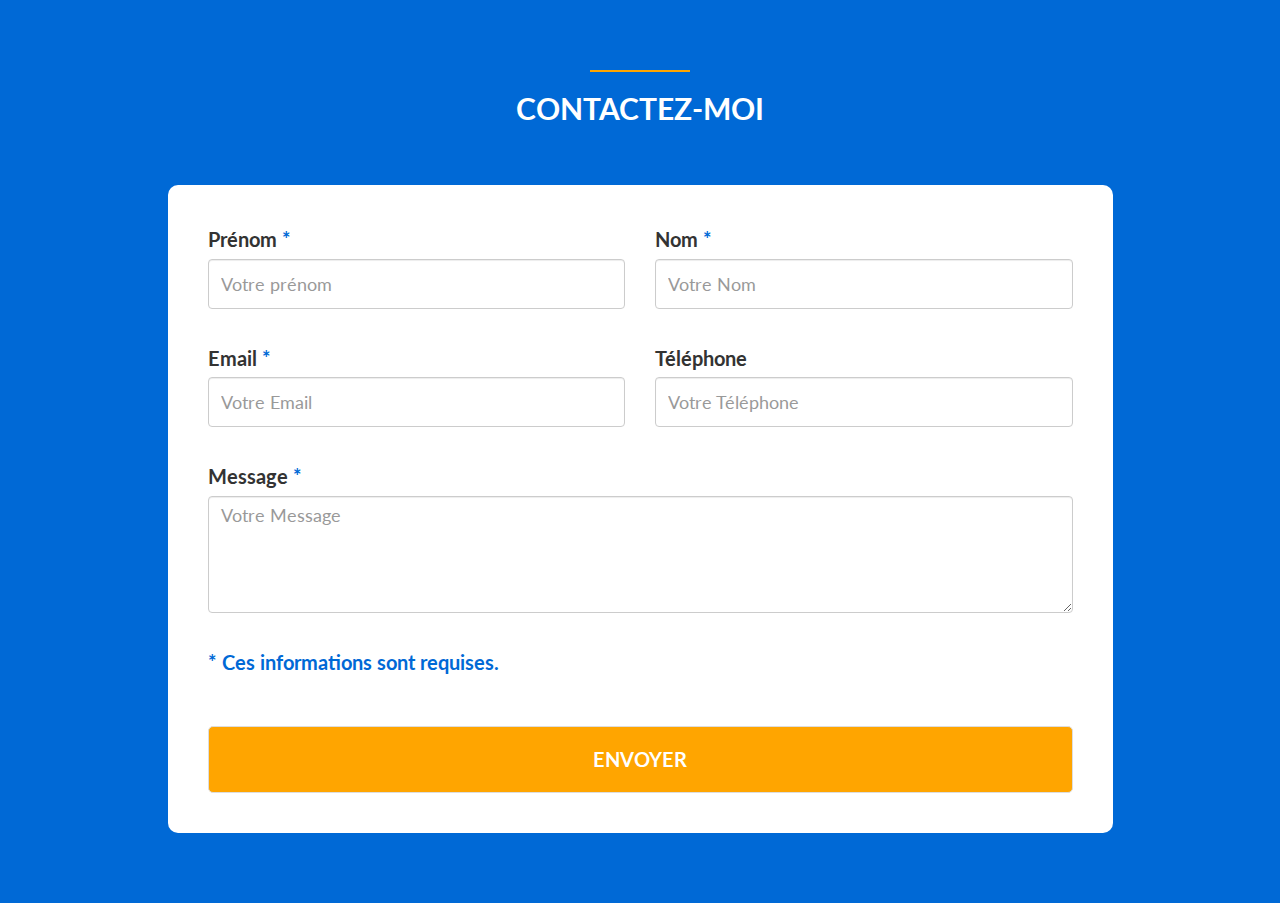
<file: index.html>
<!DOCTYPE html>
<html lang="en">
<head>
    <meta charset="UTF-8">
    <meta name="viewport" content="width=device-width, initial-scale=1.0">
    <meta http-equiv="X-UA-Compatible" content="ie=edge">
    <title>Contactez-moi !</title>
    <!-- JQUERY 1.12-->
    <script src="https://ajax.googleapis.com/ajax/libs/jquery/1.12.4/jquery.min.js"></script>
    <!-- BOOTSTRAP 3.3 -->
    <link rel="stylesheet" href="https://maxcdn.bootstrapcdn.com/bootstrap/3.3.7/css/bootstrap.min.css">
    <script src="https://maxcdn.bootstrapcdn.com/bootstrap/3.3.7/js/bootstrap.min.js"></script>
    <!-- FONT -->
    <link href="https://fonts.googleapis.com/css?family=Lato" rel="stylesheet">
    <!-- FONT AWESOME -->
    <link rel="stylesheet" href="https://use.fontawesome.com/releases/v5.5.0/css/all.css">
    <!-- LOCAL -->
    <link rel="stylesheet" href="./css/style.css">
    <link rel="shortcut icon" href="./public/favicon.ico" type="image/x-icon">
    <script src="./js/script.js"></script>
</head>


<body>
        
        <div class="container">
             <div class="divider"></div>
             <div class="heading">
                 <h2>Contactez-moi</h2>
             </div>
                 
            <div class="row">
                <div class="col-lg-10 col-lg-offset-1">
                     <form id="contact-form" method="post" action="" role="form">
                         <div class="row">
                             <div class="col-md-6">
                                 <label for="firstname">Prénom <span class="blue">*</span></label>
                                 <input id="firstname" type="text" name="firstname" class="form-control" placeholder="Votre prénom">
                                 <p class="comments"></p>
                             </div>
                             <div class="col-md-6">
                                 <label for="name">Nom <span class="blue">*</span></label>
                                 <input id="name" type="text" name="name" class="form-control" placeholder="Votre Nom">
                                 <p class="comments"></p>
                             </div>
                             <div class="col-md-6">
                                 <label for="email">Email <span class="blue">*</span></label>
                                 <input id="email" type="text" name="email" class="form-control" placeholder="Votre Email">
                                 <p class="comments"></p>
                             </div>
                             <div class="col-md-6">
                                 <label for="phone">Téléphone</label>
                                 <input id="phone" type="tel" name="phone" class="form-control" placeholder="Votre Téléphone">
                                 <p class="comments"></p>
                             </div>
                             <div class="col-md-12">
                                 <label for="message">Message <span class="blue">*</span></label>
                                 <textarea id="message" name="message" class="form-control" placeholder="Votre Message" rows="4"></textarea>
                                 <p class="comments"></p>
                             </div>
                             <div class="col-md-12">
                                 <p class="blue"><strong>* Ces informations sont requises.</strong></p>
                             </div>
                             <div class="col-md-12">
                                 <input type="submit" class="button1" value="Envoyer">
                             </div>    
                         </div>
                     </form>
                 </div>
            </div>
         </div>
         
     </body>
</html>
</file>
<file: css/style.css>
body{
    font-family: "Lato", sans-serif;
    margin: 70px 0px;
    background: #0069d6;
}
.divider
{
    height: 2px;
    background: #ffa500;
    margin: 0 auto;
    margin-bottom: 10px;
    width: 100px;
    
}
.heading
{
    text-align: center;
    margin-bottom: 60px;
}
h2{
    text-transform: uppercase;
    font-weight: bold;
    color: #fff;
}
.blue{
    color: #0069d6;
}
#contact-form{
    font-size: 20px;
    background: #fff;
    padding: 40px;
    border-radius: 10px;
}
.form-control{
    height: 50px;
    font-size: 18px;
}
.comments{
    font-style: italic;
    font-size: 18px;
    color: #d82c2e;
    height: 25px;
}
#contact-form input[type=submit]{
    margin: 40px auto 0px;
    display: block;
}
.button1{
    border: 1px solid #ddd;
    border-radius: 5px;
    background: #ffa500;
    color: #fff;
    width: 100%;
    font-weight: bold;
    text-transform: uppercase;
    padding: 18px;
    transition: all 0.3s ease-in 0s;    
}
.button1:hover{
    background: #333;
    border-color: #ffa500;
}
.thank-you{
    text-align: center;
    margin-top: 15px;
    font-weight: bold;
    font-size: 22px;
}
</file>
